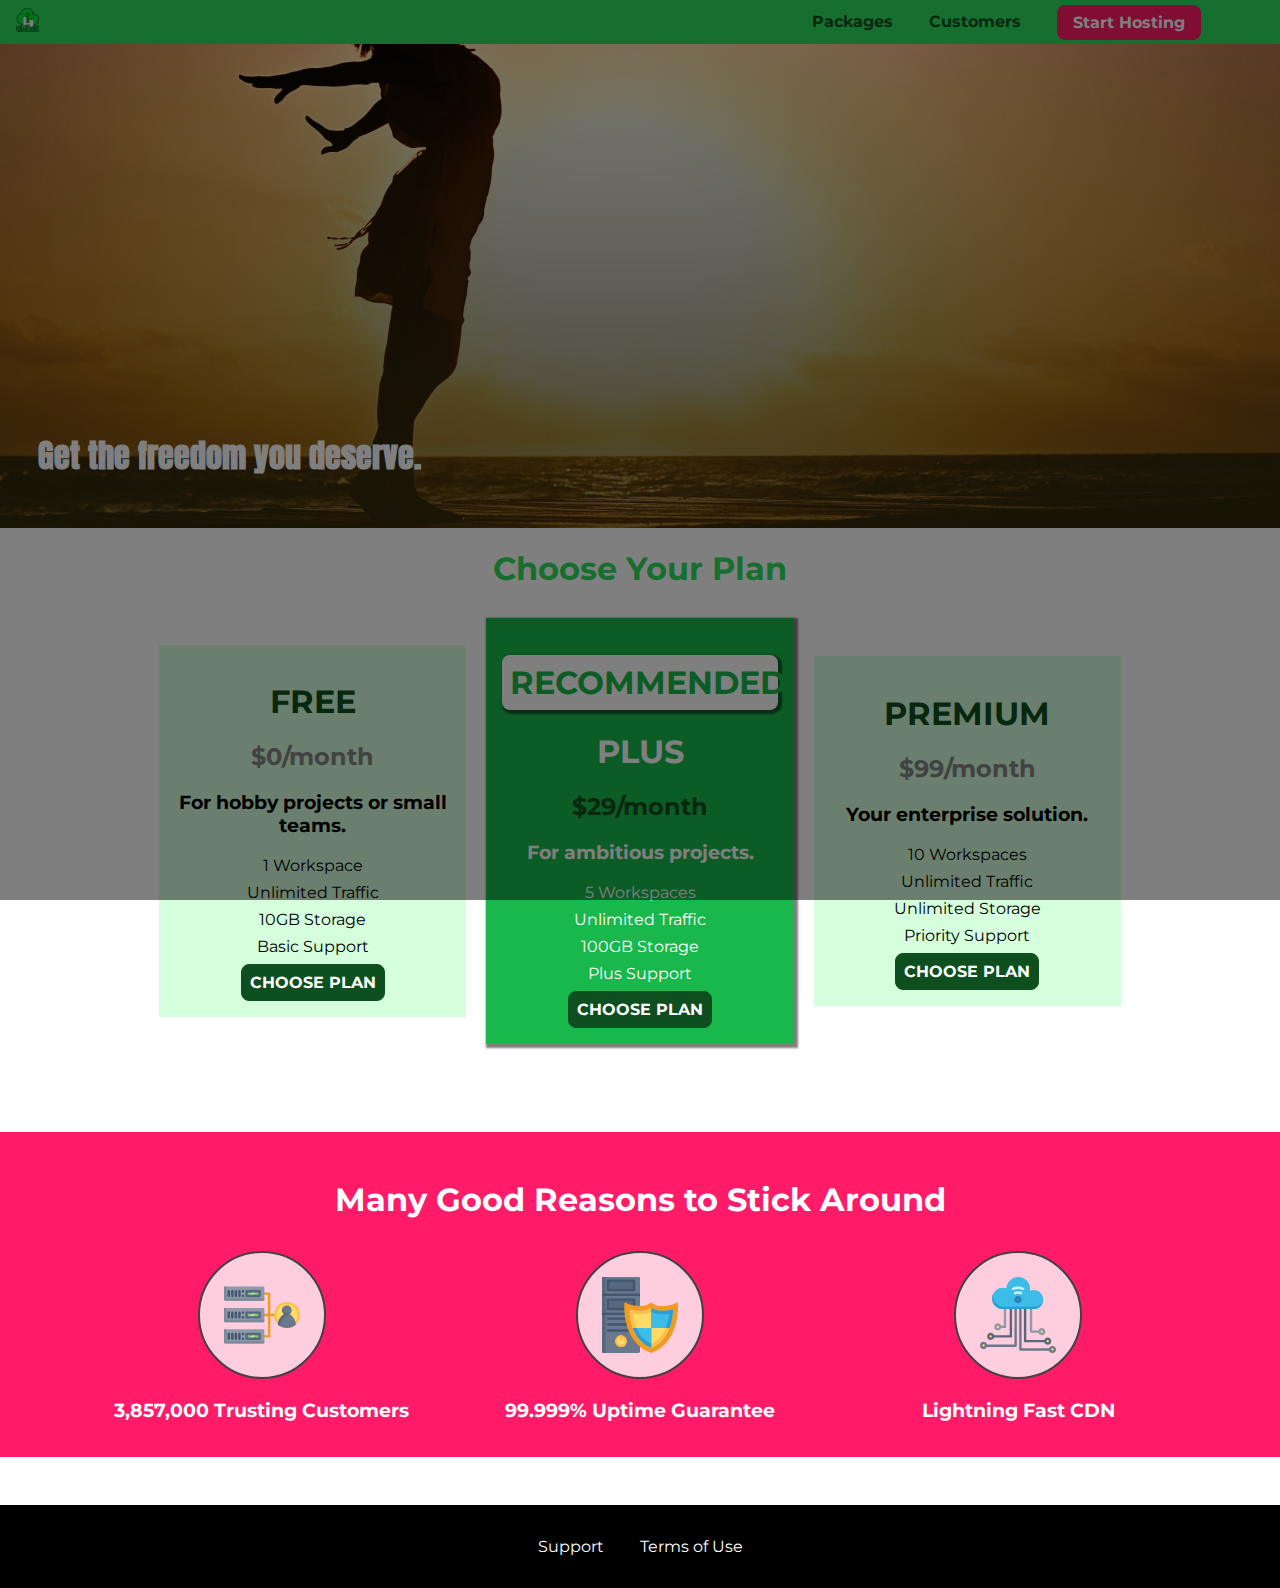
<file: index.html>
<!DOCTYPE html>
<html lang="en">

<head>
    <meta charset="UTF-8">
    <meta http-equiv="X-UA-Compatible" content="ie=edge">
    <title>uHost</title>
    <link rel="shortcut icon" href="favicon.png">
    <link href="https://fonts.googleapis.com/css?family=Anton" rel="stylesheet">
    <link href="https://fonts.googleapis.com/css?family=Montserrat:400,700" rel="stylesheet">
    <link rel="stylesheet" href="shared.css">
    <link rel="stylesheet" href="main.css">
</head>
<body>
    <div class="backdrop"></div>
    <header class="main-header">
        <div>
            <a href="index.html" class="main-header__brand">
                <img src="./images/uhost-icon.png" alt="uHost - Your favorite hosting company"></img>
            </a>
        </div>
        <nav class="main-nav">
            <ul class="main-nav__items">
                <li class="main-nav__item">
                    <a href="packages/index.html">Packages</a>
                </li>
                <li class="main-nav__item">
                    <a href="customers/index.html">Customers</a>
                </li>
                <li class="main-nav__item main-nav__item--cta">
                    <a href="start-hosting/index.html">Start Hosting</a>
                </li>
            </ul>
        </nav>
    </header>
    <main>
        <section id="product-overview">
            <h1>Get the freedom you deserve.</h1>
        </section>
        <section id="plans">
            <h1 class="section-title">Choose Your Plan</h1>
            <div class="plan__list">
                <article class="plan">
                    <h1 class="plan__title">FREE</h1>
                    <h2 class="plan__price">$0/month</h2>
                    <h3>For hobby projects or small teams.</h3>
                    <ul class="plan__features">
                        <li class="plan__feature">1 Workspace</li>
                        <li class="plan__feature">Unlimited Traffic</li>
                        <li class="plan__feature">10GB Storage</li>
                        <li class="plan__feature">Basic Support</li>
                    </ul>
                    <div>
                        <button class="button">CHOOSE PLAN</button>
                    </div>
                </article>
                <article class="plan plan--highlighted">
                    <h1 class="plan__annotation">RECOMMENDED</h1>
                    <h1 class="plan__title">PLUS</h1>
                    <h2 class="plan__price">$29/month</h2>
                    <h3>For ambitious projects.</h3>
                    <ul class="plan__features">
                        <li class="plan__feature">5 Workspaces</li>
                        <li class="plan__feature">Unlimited Traffic</li>
                        <li class="plan__feature">100GB Storage</li>
                        <li class="plan__feature">Plus Support</li>
                    </ul>
                    <div>
                        <button class="button">CHOOSE PLAN</button>
                    </div>
                </article>
                <article class="plan">
                    <h1 class="plan__title">PREMIUM</h1>
                    <h2 class="plan__price">$99/month</h2>
                    <h3>Your enterprise solution.</h3>
                    <ul class="plan__features">
                        <li class="plan__feature">10 Workspaces</li>
                        <li class="plan__feature">Unlimited Traffic</li>
                        <li class="plan__feature">Unlimited Storage</li>
                        <li class="plan__feature">Priority Support</li>
                    </ul>
                    <div>
                        <button class="button">CHOOSE PLAN</button>
                    </div>
                </article>
            </div>
        </section>
        <section id="key-features">
            <h1 class="section-title">Many Good Reasons to Stick Around</h1>
            <ul class="key-feature__list">
                <li class="key-feature">
                    <div class="key-feature__image">
                        <svg viewBox="0 0 512 512">
                            <path style="fill:#F09B24;" d="M344,248h-32V112c0-4.418-3.582-8-8-8h-40c-4.418,0-8,3.582-8,8s3.582,8,8,8h32v128h-32  c-4.418,0-8,3.582-8,8s3.582,8,8,8h32v128h-32c-4.418,0-8,3.582-8,8s3.582,8,8,8h40c4.418,0,8-3.582,8-8V264h32c4.418,0,8-3.582,8-8  S348.418,248,344,248z"
                            />
                            <path style="fill:#8E9AA9;" d="M264,64H8c-4.418,0-8,3.582-8,8v80c0,4.418,3.582,8,8,8h256c4.418,0,8-3.582,8-8V72  C272,67.582,268.418,64,264,64z"
                            />
                            <path style="fill:#7C899B;" d="M24,144c-4.418,0-8-3.582-8-8V64H8c-4.418,0-8,3.582-8,8v80c0,4.418,3.582,8,8,8h256  c4.418,0,8-3.582,8-8v-8H24z"
                            />
                            <rect x="152" y="96" style="fill:#B8E3A8;" width="88" height="32" />
                            <g>
                                <polygon style="fill:#7EC97D;" points="152,96 152,128 166,128 198,96  " />
                                <polygon style="fill:#7EC97D;" points="220,96 188,128 240,128 240,96  " />
                            </g>
                            <path style="fill:#56677E;" d="M240,136h-88c-4.418,0-8-3.582-8-8V96c0-4.418,3.582-8,8-8h88c4.418,0,8,3.582,8,8v32  C248,132.418,244.418,136,240,136z M160,120h72v-16h-72V120z"
                            />
                            <g>
                                <path style="fill:#435670;" d="M32,136c-4.418,0-8-3.582-8-8V96c0-4.418,3.582-8,8-8s8,3.582,8,8v32C40,132.418,36.418,136,32,136z   "
                                />
                                <path style="fill:#435670;" d="M56,136c-4.418,0-8-3.582-8-8V96c0-4.418,3.582-8,8-8s8,3.582,8,8v32C64,132.418,60.418,136,56,136z   "
                                />
                                <path style="fill:#435670;" d="M80,136c-4.418,0-8-3.582-8-8V96c0-4.418,3.582-8,8-8s8,3.582,8,8v32C88,132.418,84.418,136,80,136z   "
                                />
                                <path style="fill:#435670;" d="M104,136c-4.418,0-8-3.582-8-8V96c0-4.418,3.582-8,8-8s8,3.582,8,8v32   C112,132.418,108.418,136,104,136z"
                                />
                                <path style="fill:#435670;" d="M128,105c-4.418,0-8-3.582-8-8v-1c0-4.418,3.582-8,8-8s8,3.582,8,8v1   C136,101.418,132.418,105,128,105z"
                                />
                                <path style="fill:#435670;" d="M128,136c-4.418,0-8-3.582-8-8v-1c0-4.418,3.582-8,8-8s8,3.582,8,8v1   C136,132.418,132.418,136,128,136z"
                                />
                            </g>
                            <path style="fill:#8E9AA9;" d="M264,208H8c-4.418,0-8,3.582-8,8v80c0,4.418,3.582,8,8,8h256c4.418,0,8-3.582,8-8v-80  C272,211.582,268.418,208,264,208z"
                            />
                            <path style="fill:#7C899B;" d="M24,288c-4.418,0-8-3.582-8-8v-72H8c-4.418,0-8,3.582-8,8v80c0,4.418,3.582,8,8,8h256  c4.418,0,8-3.582,8-8v-8H24z"
                            />
                            <rect x="152" y="240" style="fill:#B8E3A8;" width="88" height="32" />
                            <g>
                                <polygon style="fill:#7EC97D;" points="152,240 152,272 166,272 198,240  " />
                                <polygon style="fill:#7EC97D;" points="220,240 188,272 240,272 240,240  " />
                            </g>
                            <path style="fill:#56677E;" d="M240,280h-88c-4.418,0-8-3.582-8-8v-32c0-4.418,3.582-8,8-8h88c4.418,0,8,3.582,8,8v32  C248,276.418,244.418,280,240,280z M160,264h72v-16h-72V264z"
                            />
                            <g>
                                <path style="fill:#435670;" d="M32,280c-4.418,0-8-3.582-8-8v-32c0-4.418,3.582-8,8-8s8,3.582,8,8v32C40,276.418,36.418,280,32,280   z"
                                />
                                <path style="fill:#435670;" d="M56,280c-4.418,0-8-3.582-8-8v-32c0-4.418,3.582-8,8-8s8,3.582,8,8v32C64,276.418,60.418,280,56,280   z"
                                />
                                <path style="fill:#435670;" d="M80,280c-4.418,0-8-3.582-8-8v-32c0-4.418,3.582-8,8-8s8,3.582,8,8v32C88,276.418,84.418,280,80,280   z"
                                />
                                <path style="fill:#435670;" d="M104,280c-4.418,0-8-3.582-8-8v-32c0-4.418,3.582-8,8-8s8,3.582,8,8v32   C112,276.418,108.418,280,104,280z"
                                />
                                <path style="fill:#435670;" d="M128,249c-4.418,0-8-3.582-8-8v-1c0-4.418,3.582-8,8-8s8,3.582,8,8v1   C136,245.418,132.418,249,128,249z"
                                />
                                <path style="fill:#435670;" d="M128,280c-4.418,0-8-3.582-8-8v-1c0-4.418,3.582-8,8-8s8,3.582,8,8v1   C136,276.418,132.418,280,128,280z"
                                />
                            </g>
                            <path style="fill:#8E9AA9;" d="M264,352H8c-4.418,0-8,3.582-8,8v80c0,4.418,3.582,8,8,8h256c4.418,0,8-3.582,8-8v-80  C272,355.582,268.418,352,264,352z"
                            />
                            <path style="fill:#7C899B;" d="M24,432c-4.418,0-8-3.582-8-8v-72H8c-4.418,0-8,3.582-8,8v80c0,4.418,3.582,8,8,8h256  c4.418,0,8-3.582,8-8v-8H24z"
                            />
                            <rect x="152" y="384" style="fill:#B8E3A8;" width="88" height="32" />
                            <g>
                                <polygon style="fill:#7EC97D;" points="152,384 152,416 166,416 198,384  " />
                                <polygon style="fill:#7EC97D;" points="220,384 188,416 240,416 240,384  " />
                            </g>
                            <path style="fill:#56677E;" d="M240,424h-88c-4.418,0-8-3.582-8-8v-32c0-4.418,3.582-8,8-8h88c4.418,0,8,3.582,8,8v32  C248,420.418,244.418,424,240,424z M160,408h72v-16h-72V408z"
                            />
                            <g>
                                <path style="fill:#435670;" d="M32,424c-4.418,0-8-3.582-8-8v-32c0-4.418,3.582-8,8-8s8,3.582,8,8v32C40,420.418,36.418,424,32,424   z"
                                />
                                <path style="fill:#435670;" d="M56,424c-4.418,0-8-3.582-8-8v-32c0-4.418,3.582-8,8-8s8,3.582,8,8v32C64,420.418,60.418,424,56,424   z"
                                />
                                <path style="fill:#435670;" d="M80,424c-4.418,0-8-3.582-8-8v-32c0-4.418,3.582-8,8-8s8,3.582,8,8v32C88,420.418,84.418,424,80,424   z"
                                />
                                <path style="fill:#435670;" d="M104,424c-4.418,0-8-3.582-8-8v-32c0-4.418,3.582-8,8-8s8,3.582,8,8v32   C112,420.418,108.418,424,104,424z"
                                />
                                <path style="fill:#435670;" d="M128,393c-4.418,0-8-3.582-8-8v-1c0-4.418,3.582-8,8-8s8,3.582,8,8v1   C136,389.418,132.418,393,128,393z"
                                />
                                <path style="fill:#435670;" d="M128,424c-4.418,0-8-3.582-8-8v-1c0-4.418,3.582-8,8-8s8,3.582,8,8v1   C136,420.418,132.418,424,128,424z"
                                />
                            </g>
                            <path style="fill:#F7C14D;" d="M424,168c-48.523,0-88,39.477-88,88s39.477,88,88,88s88-39.477,88-88S472.523,168,424,168z" />
                            <path style="fill:#FFDB66;" d="M424,184c-39.701,0-72,32.299-72,72s32.299,72,72,72s72-32.299,72-72S463.701,184,424,184z" />
                            <path style="fill:#69788D;" d="M484.893,314.16C476.393,274.588,451.922,248,424,248s-52.393,26.588-60.893,66.16  c-0.605,2.82,0.354,5.749,2.511,7.664C381.731,336.124,402.465,344,424,344s42.269-7.876,58.381-22.176  C484.539,319.909,485.498,316.98,484.893,314.16z"
                            />
                            <path style="fill:#56677E;" d="M434.053,249.171C430.768,248.403,427.411,248,424,248c-27.922,0-52.393,26.588-60.893,66.16  c-0.605,2.82,0.354,5.749,2.511,7.664c3.383,3.002,6.979,5.703,10.734,8.125C384.904,286.243,407.373,255.378,434.053,249.171z"
                            />
                            <path style="fill:#69788D;" d="M424,192c-17.645,0-32,14.355-32,32s14.355,32,32,32s32-14.355,32-32S441.645,192,424,192z" />
                            <path style="fill:#56677E;" d="M432,248c-17.645,0-32-14.355-32-32c0-6.783,2.128-13.076,5.742-18.258  C397.444,203.53,392,213.138,392,224c0,17.645,14.355,32,32,32c10.862,0,20.471-5.444,26.258-13.742  C445.076,245.872,438.783,248,432,248z"
                            />

                        </svg>
  
                    </div>
                    <p class="key-feature__description">3,857,000 Trusting Customers</p>
                </li>
                <li class="key-feature">
                    <div class="key-feature__image">
                        <svg viewBox="0 0 512 512">
                            <path style="fill:#69788D;" d="M248,0H8C3.582,0,0,3.582,0,8v496c0,4.418,3.582,8,8,8h240c4.418,0,8-3.582,8-8V8  C256,3.582,252.418,0,248,0z"
                            />
                            <path style="fill:#56677E;" d="M24,504V8c0-4.418,3.582-8,8-8H8C3.582,0,0,3.582,0,8v496c0,4.418,3.582,8,8,8h24  C27.582,512,24,508.418,24,504z"
                            />
                            <g>
                                <rect x="0" y="112" style="fill:#435670;" width="256" height="16" />
                                <rect x="0" y="240" style="fill:#435670;" width="256" height="16" />
                            </g>
                            <path style="fill:#F7C14D;" d="M128,392c-22.056,0-40,17.944-40,40s17.944,40,40,40s40-17.944,40-40S150.056,392,128,392z" />
                            <path style="fill:#FFDB66;" d="M128,408c-13.233,0-24,10.767-24,24s10.767,24,24,24s24-10.767,24-24S141.233,408,128,408z" />
                            <path style="fill:#F7C14D;" d="M128,392c-2.739,0-5.414,0.278-8,0.805V424c0,4.418,3.582,8,8,8c4.418,0,8-3.582,8-8v-31.195  C133.414,392.278,130.739,392,128,392z"
                            />
                            <g>
                                <path style="fill:#435670;" d="M216,288H40c-4.418,0-8-3.582-8-8s3.582-8,8-8h176c4.418,0,8,3.582,8,8S220.418,288,216,288z"
                                />
                                <path style="fill:#435670;" d="M216,328H40c-4.418,0-8-3.582-8-8s3.582-8,8-8h176c4.418,0,8,3.582,8,8S220.418,328,216,328z"
                                />
                                <path style="fill:#435670;" d="M216,368H40c-4.418,0-8-3.582-8-8s3.582-8,8-8h176c4.418,0,8,3.582,8,8S220.418,368,216,368z"
                                />
                                <path style="fill:#435670;" d="M216,16H40c-4.418,0-8,3.582-8,8v64c0,4.418,3.582,8,8,8h176c4.418,0,8-3.582,8-8V24   C224,19.582,220.418,16,216,16z"
                                />
                            </g>
                            <rect x="48" y="32" style="fill:#56677E;" width="160" height="48" />
                            <path style="fill:#435670;" d="M216,144H40c-4.418,0-8,3.582-8,8v64c0,4.418,3.582,8,8,8h176c4.418,0,8-3.582,8-8v-64  C224,147.582,220.418,144,216,144z"
                            />
                            <rect x="48" y="160" style="fill:#56677E;" width="160" height="48" />
                            <path style="fill:#F09B24;" d="M511.747,180.237c-0.194-6.537-8.107-10.107-13.135-5.894c-5.6,4.693-42.904,21.282-98.514,21.282  c-33.45,0-64.625-20.999-64.929-21.206c-2.9-1.991-6.764-1.85-9.512,0.346c-2.677,2.135-27.201,20.86-63.793,20.86  c-55.607,0-92.914-16.589-98.515-21.282c-5.028-4.211-12.941-0.645-13.135,5.894c-1.634,54.834,4.655,105.941,18.693,151.903  c12.096,39.604,29.759,74.047,52.497,102.373c27.538,34.304,62.743,59.882,104.66,76.045c3.069,1.918,6.757,1.921,9.83,0  c41.917-16.163,77.122-41.741,104.66-76.045c22.738-28.326,40.401-62.77,52.497-102.373  C507.092,286.179,513.381,235.071,511.747,180.237z"
                            />
                            <path style="fill:#F7C14D;" d="M476.21,221.226c-1.953-1.631-4.568-2.235-7.036-1.628c-21.686,5.327-44.926,8.028-69.075,8.028  c-25.926,0-49.633-8.975-64.955-16.504c-2.307-1.134-5.016-1.091-7.284,0.116c-14.059,7.477-36.919,16.388-65.994,16.388  c-24.153,0-47.394-2.701-69.075-8.028c-5.155-1.268-10.221,2.966-9.894,8.261c2.077,33.693,7.668,65.635,16.616,94.935  c22.774,74.565,66.139,126.334,128.888,153.868c2.032,0.891,4.397,0.891,6.43,0c61.777-27.107,104.716-78.876,127.62-153.868  c8.948-29.3,14.539-61.241,16.616-94.935C479.224,225.319,478.163,222.856,476.21,221.226z"
                            />
                            <path style="fill:#FFDB66;" d="M331.609,451.727c-52.604-25.289-89.304-70.987-109.144-135.944  c-6.532-21.39-11.162-44.336-13.82-68.447c17.133,2.852,34.952,4.291,53.22,4.291c29.394,0,53.376-7.793,69.978-15.561  c17.44,7.736,41.656,15.561,68.256,15.561c18.267,0,36.085-1.439,53.219-4.291c-2.659,24.112-7.288,47.06-13.82,68.448  C419.545,381.108,383.27,426.805,331.609,451.727z"
                            />
                            <g>
                                <path style="fill:#2C9DD4;" d="M479.066,227.858c0.157-2.539-0.903-5.002-2.856-6.633s-4.568-2.235-7.036-1.628   c-21.686,5.327-44.926,8.028-69.075,8.028c-25.926,0-49.633-8.975-64.955-16.504c-1.057-0.52-2.2-0.78-3.345-0.806l-0.072,133.351   h123.601c2.556-6.746,4.933-13.702,7.123-20.874C471.398,293.493,476.989,261.552,479.066,227.858z"
                                />
                                <path style="fill:#2C9DD4;" d="M206.658,343.667c24.153,63.42,65.028,108.108,121.743,132.995c1.031,0.452,2.147,0.673,3.263,0.666   l0.063-133.661H206.658z"
                                />
                            </g>
                            <g>
                                <path style="fill:#3CBDE8;" d="M439.497,315.783c6.532-21.389,11.161-44.336,13.82-68.448c-17.134,2.852-34.952,4.291-53.219,4.291   c-26.6,0-50.815-7.824-68.256-15.561l-0.116,107.601h97.758C433.179,334.807,436.524,325.518,439.497,315.783z"
                                />
                                <path style="fill:#3CBDE8;" d="M232.523,343.667c21.144,50.298,54.363,86.56,99.087,108.06l0.117-108.06H232.523z" />
                            </g>
                        </svg>
                    </div>
                    <p class="key-feature__description">99.999% Uptime Guarantee</p>
                </li>
                <li class="key-feature">
                    <div class="key-feature__image">
                        <svg viewBox="0 0 512 512">
                            <path style="fill:#8E9AA9;" d="M168,200c-4.418,0-8,3.582-8,8v120h-17.376c-3.302-9.311-12.194-16-22.624-16  c-13.234,0-24,10.767-24,24s10.766,24,24,24c10.429,0,19.321-6.689,22.624-16H168c4.418,0,8-3.582,8-8V208  C176,203.582,172.418,200,168,200z"
                            />
                            <path style="fill:#FFDB66;" d="M120,328c-4.411,0-8,3.589-8,8s3.589,8,8,8s8-3.589,8-8S124.411,328,120,328z" />
                            <path style="fill:#56677E;" d="M208,200c-4.418,0-8,3.582-8,8v184H94.624C91.322,382.689,82.43,376,72,376  c-13.234,0-24,10.767-24,24s10.766,24,24,24c10.429,0,19.321-6.689,22.624-16H208c4.418,0,8-3.582,8-8V208  C216,203.582,212.418,200,208,200z"
                            />
                            <path style="fill:#FFDB66;" d="M72,392c-4.411,0-8,3.589-8,8s3.589,8,8,8s8-3.589,8-8S76.411,392,72,392z" />
                            <path style="fill:#69788D;" d="M240,208c-4.418,0-8,3.582-8,8v239H47.24c-2.671-10.34-12.078-18-23.24-18c-13.234,0-24,10.767-24,24  s10.766,24,24,24c9.666,0,18.009-5.747,21.809-14H240c4.418,0,8-3.582,8-8V216C248,211.582,244.418,208,240,208z"
                            />
                            <path style="fill:#FFDB66;" d="M24,453c-4.411,0-8,3.589-8,8s3.589,8,8,8s8-3.589,8-8S28.411,453,24,453z" />
                            <path style="fill:#69788D;" d="M488,464c-10.429,0-19.321,6.689-22.624,16H280V208c0-4.418-3.582-8-8-8s-8,3.582-8,8v280  c0,4.418,3.582,8,8,8h193.376c3.302,9.311,12.194,16,22.624,16c13.234,0,24-10.767,24-24S501.234,464,488,464z"
                            />
                            <path style="fill:#FFDB66;" d="M488,480c-4.411,0-8,3.589-8,8s3.589,8,8,8s8-3.589,8-8S492.411,480,488,480z" />
                            <path style="fill:#56677E;" d="M456,408c-10.429,0-19.321,6.689-22.624,16H312V208c0-4.418-3.582-8-8-8s-8,3.582-8,8v224  c0,4.418,3.582,8,8,8h129.376c3.302,9.311,12.194,16,22.624,16c13.234,0,24-10.767,24-24S469.234,408,456,408z"
                            />
                            <path style="fill:#FFDB66;" d="M456,424c-4.411,0-8,3.589-8,8s3.589,8,8,8s8-3.589,8-8S460.411,424,456,424z" />
                            <path style="fill:#8E9AA9;" d="M416,344c-10.429,0-19.321,6.689-22.624,16H352V208c0-4.418-3.582-8-8-8s-8,3.582-8,8v160  c0,4.418,3.582,8,8,8h49.376c3.302,9.311,12.194,16,22.624,16c13.234,0,24-10.767,24-24S429.234,344,416,344z"
                            />
                            <path style="fill:#FFDB66;" d="M416,360c-4.411,0-8,3.589-8,8s3.589,8,8,8s8-3.589,8-8S420.411,360,416,360z" />
                            <path style="fill:#3CBDE8;" d="M362,88c-8.741,0-17.231,1.751-25.06,5.085C337.646,88.797,338,84.43,338,80  c0-44.112-35.888-80-80-80c-42.823,0-77.895,33.816-79.909,76.149C170.393,73.415,162.244,72,154,72c-39.701,0-72,32.299-72,72  s32.299,72,72,72h208c35.29,0,64-28.71,64-64S397.29,88,362,88z"
                            />
                            <path style="fill:#2C9DD4;" d="M368,200H160c-39.701,0-72-32.299-72-72c0-5.863,0.721-11.559,2.05-17.019  C84.918,120.88,82,132.102,82,144c0,39.701,32.299,72,72,72h208c30.389,0,55.88-21.296,62.379-49.743  C413.565,186.327,392.352,200,368,200z"
                            />
                            <path style="fill:#2A7DB5;" d="M256,128c-13.234,0-24,10.767-24,24s10.766,24,24,24c13.233,0,24-10.767,24-24S269.233,128,256,128z"
                            />
                            <path style="fill:#2C9DD4;" d="M256,144c-4.411,0-8,3.589-8,8s3.589,8,8,8c4.411,0,8-3.589,8-8S260.411,144,256,144z" />
                            <g>
                                <path style="fill:#C5F1FA;" d="M221.755,87.695c-2.994,0-5.864-1.688-7.233-4.572c-1.894-3.991-0.194-8.763,3.798-10.657   C230.157,66.849,242.834,64,256,64c13.166,0,25.844,2.849,37.68,8.466c3.992,1.895,5.692,6.666,3.798,10.657   s-6.666,5.692-10.657,3.798C277.144,82.328,266.774,80,256,80c-10.774,0-21.144,2.328-30.821,6.921   C224.072,87.446,222.904,87.695,221.755,87.695z"
                                />
                                <path style="fill:#C5F1FA;" d="M276.545,116.618c-1.148,0-2.316-0.249-3.424-0.774C267.745,113.293,261.985,112,256,112   c-5.985,0-11.745,1.293-17.121,3.844c-3.991,1.895-8.763,0.192-10.657-3.798c-1.894-3.992-0.193-8.764,3.798-10.657   C239.557,97.813,247.625,96,256,96c8.376,0,16.444,1.813,23.98,5.389c3.991,1.894,5.692,6.665,3.798,10.657   C282.41,114.93,279.539,116.618,276.545,116.618z"
                                />
                            </g>

                        </svg>
                    </div>
                    <p class="key-feature__description">Lightning Fast CDN</p>
                </li>
            </ul>
        </section>
    </main>
    <footer class="main-footer">
        <nav>
            <ul class="main-footer__links">
                <li class="main-footer__link">
                    <a href="#">Support</a>
                </li>
                <li class="main-footer__link">
                    <a href="#">Terms of Use</a>
                </li>
            </ul>
        </nav>
    </footer>
</body>

</html>
</file>
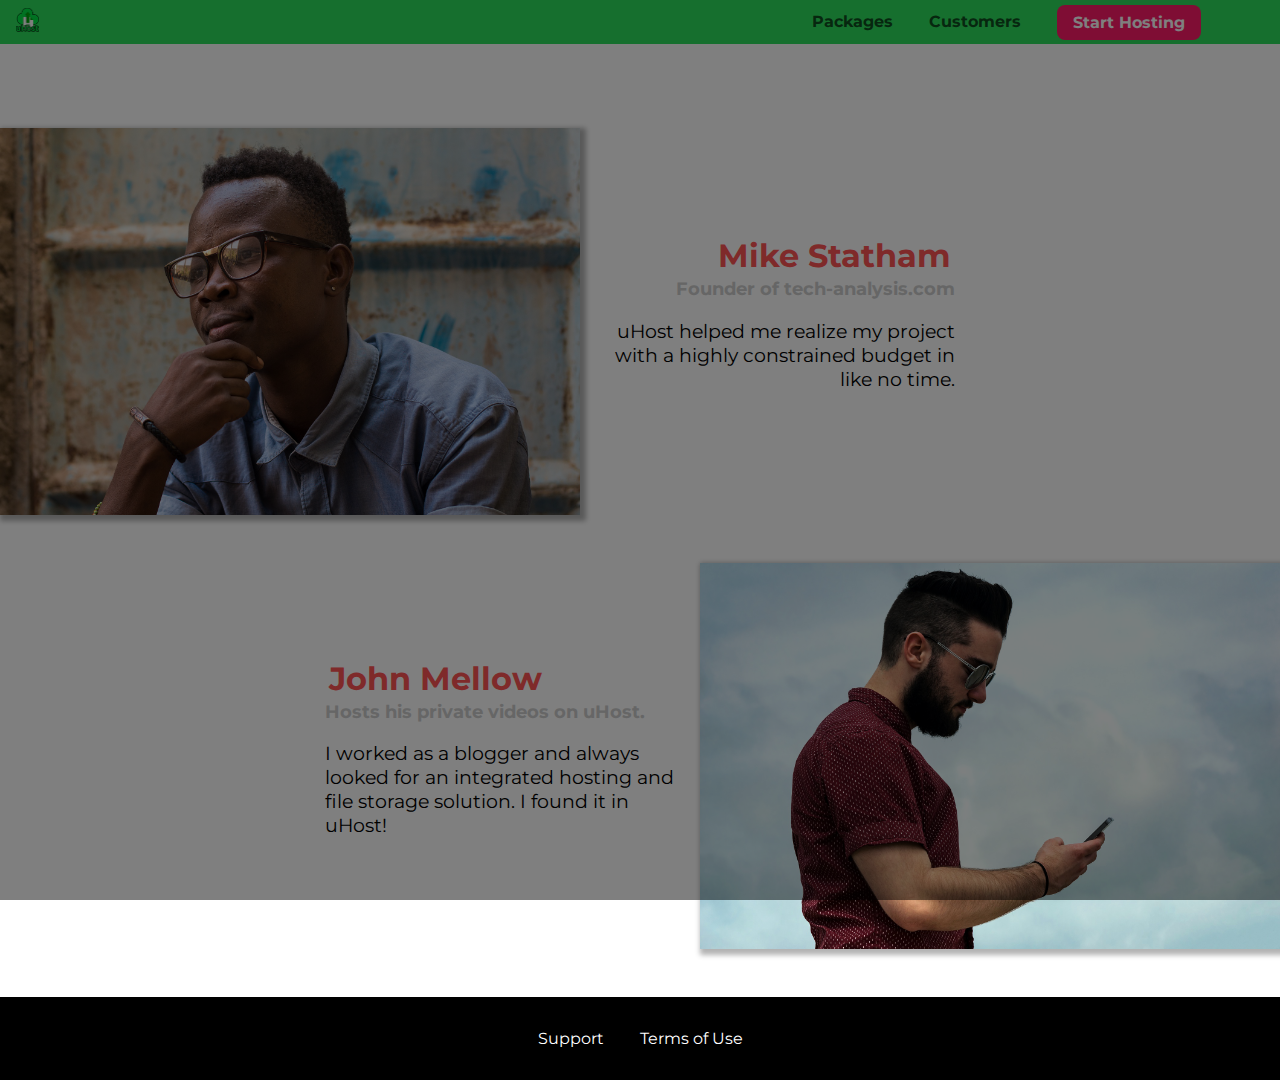
<file: customers/index.html>
<!DOCTYPE html>
<html lang="en">

<head>
    <meta charset="UTF-8">
    <meta name="viewport" content="width=device-width, initial-scale=1.0">
    <meta http-equiv="X-UA-Compatible" content="ie=edge">
    <title>uHost Customers</title>
    <link rel="shortcut icon" href="../favicon.png">
    <link href="https://fonts.googleapis.com/css?family=Anton|Montserrat:400,700" rel="stylesheet">
    <link rel="stylesheet" href="../shared.css">
    <link rel="stylesheet" href="customers.css">
</head>

<body>
    <div class="backdrop"></div>
    <header class="main-header">
        <div>
            <a href="../index.html" class="main-header__brand">
                <img src="../images/uhost-icon.png" alt="uHost - Your favorite hosting company"></img>
            </a>
        </div>
        <nav class="main-nav">
            <ul class="main-nav__items">
                <li class="main-nav__item">
                    <a href="../packages/index.html">Packages</a>
                </li>
                <li class="main-nav__item">
                    <a href="index.html">Customers</a>
                </li>
                <li class="main-nav__item main-nav__item--cta">
                    <a href="start-hosting/index.html">Start Hosting</a>
                </li>
            </ul>
        </nav>
    </header>
    <main>
        <div>
            <div class="testimonial" id="customer-1">
                <div class="testimonial__image-container">
                    <img src="../images/customer-1.jpg" alt="Mike Statham - Customer" class="testimonial__image">
                </div>
                <div class="testimonial__info">
                    <h1 class="testimonial__name">Mike Statham</h1>
                    <h2 class="testimonial__subtitle">Founder of
                        <a href="tech-analysis.com">tech-analysis.com</a>
                    </h2>
                    <p class="testimonial__text">uHost helped me realize my project with a highly constrained budget in like no time.</p>
                </div>
            </div>
            <div class="testimonial" id="customer-2">

                <div class="testimonial__info">
                    <h1 class="testimonial__name">John Mellow</h1>
                    <h2 class="testimonial__subtitle">Hosts his private videos on uHost.
                    </h2>
                    <p class="testimonial__text">I worked as a blogger and always looked for an integrated hosting and file storage solution. I found
                        it in uHost!
                    </p>
                </div>
                <div class="testimonial__image-container">
                    <img src="../images/customer-2.jpg" alt="John Mellow - Customer" class="testimonial__image">
                </div>
            </div>
        </div>
    </main>
    <footer class="main-footer">
        <nav>
           <ul class="main-footer__links">
                <li class="main-footer__link">
                    <a href="#">Support</a>
                </li>
                <li class="main-footer__link">
                    <a href="#">Terms of Use</a>
                </li>
            </ul>
        </nav>
    </footer>
</body>

</html>
</file>
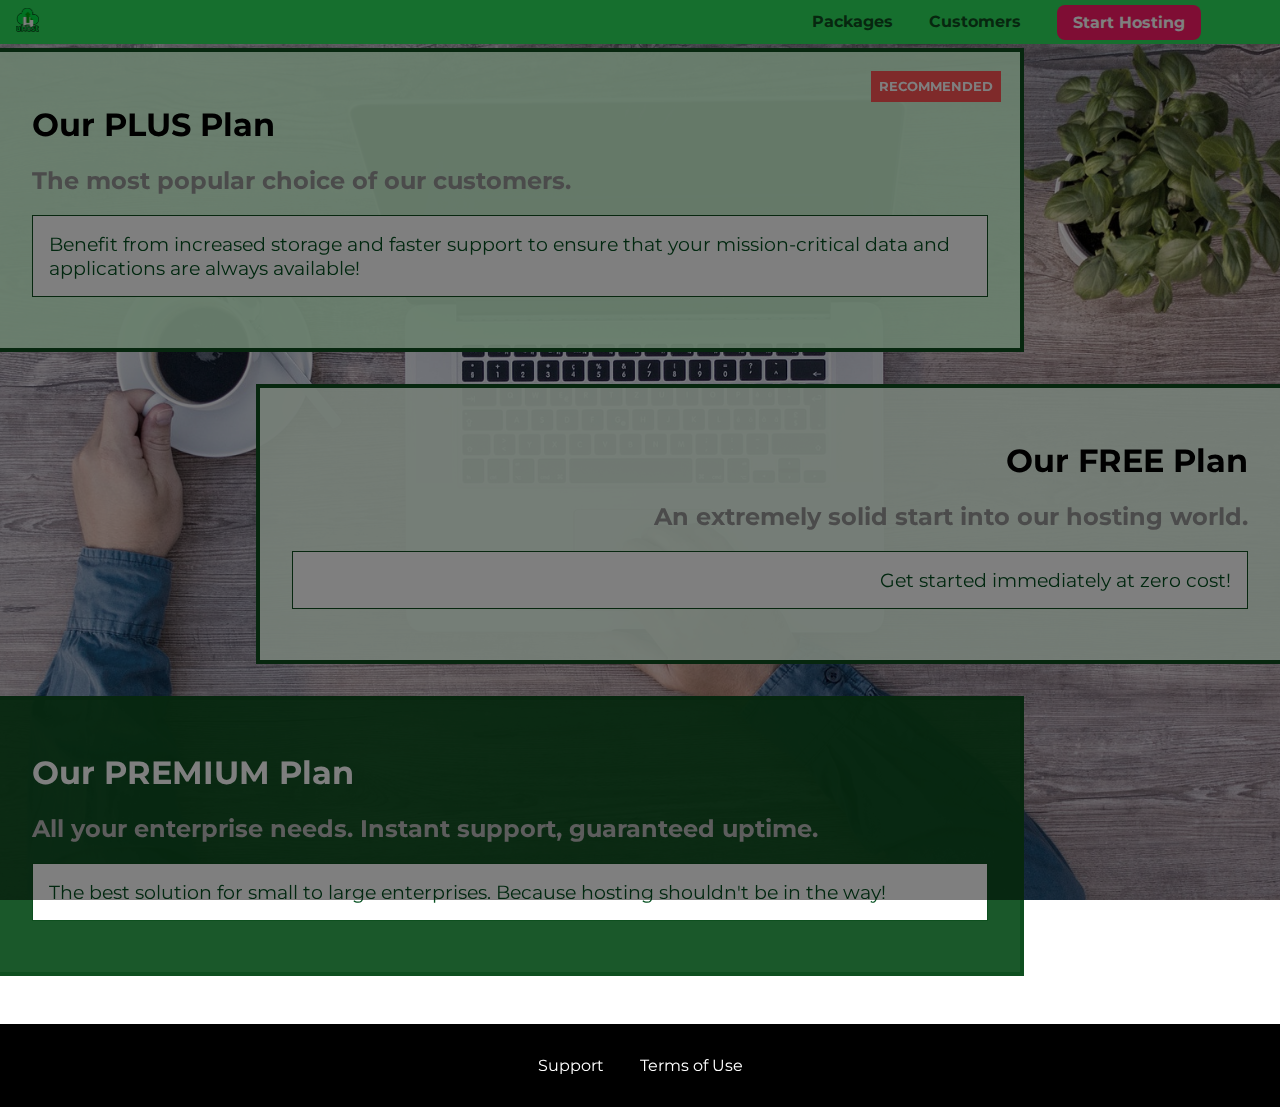
<file: packages/index.html>
<!DOCTYPE html>
<html lang="en">

<head>
    <meta charset="UTF-8">
    <meta http-equiv="X-UA-Compatible" content="ie=edge">
    <title>uHost</title>
    <link rel="shortcut icon" href="favicon.png">
    <link href="https://fonts.googleapis.com/css?family=Montserrat:400,700" rel="stylesheet">
    <link rel="stylesheet" href="../shared.css">
    <link rel="stylesheet" href="packages.css">

</head>

<body>
    <div class="backdrop"></div>
    <div class="background"></div>
    <header class="main-header">
        <div>
            <a href="../index.html" class="main-header__brand">
                <img src="../images/uhost-icon.png" alt="uHost - Your favorite hosting company"></img>
            </a>
        </div>
        <nav class="main-nav">
            <ul class="main-nav__items">
                <li class="main-nav__item">
                    <a href="index.html">Packages</a>
                </li>
                <li class="main-nav__item">
                    <a href="../customers/index.html">Customers</a>
                </li>
                <li class="main-nav__item main-nav__item--cta">
                    <a href="../start-hosting/index.html">Start Hosting</a>
                </li>
            </ul>
        </nav>
    </header>
    <main>
        <section class="package" id="plus">
            <a href="#">
                <h1 class="package-title">Our PLUS Plan</h1>
                <h1 class="package-badge">RECOMMENDED</h1>
                <h2 class="package-subtitle">The most popular choice of our customers.</h2>
                <p class="package-info">Benefit from increased storage and faster support to ensure that your mission-critical data and applications
                    are always available!</p>
            </a>
        </section>
        <section class="package" id="free">
            <a href="#" class="package-link">
                <h1 class="package-title">Our FREE Plan</h1>
                <h2 class="package-subtitle">An extremely solid start into our hosting world.</h2>
                <p class="package-info">Get started immediately at zero cost!</p>
            </a>
        </section>
        <div class="clear-fix"></div>
        <section class="package" id="premium">
            <a href="#" class="package-link">
                <h1 class="package-title">Our PREMIUM Plan</h1>
                <h2 class="package-subtitle">All your enterprise needs. Instant support, guaranteed uptime. </h2>
                <p class="package-info">The best solution for small to large enterprises. Because hosting shouldn't be in the way!</p>
            </a>
        </section>
    </main>
    <footer class="main-footer">
        <nav>
            <ul class="main-footer__links">
                <li class="main-footer__link">
                    <a href="#">Support</a>
                </li>
                <li class="main-footer__link">
                    <a href="#">Terms of Use</a>
                </li>
            </ul>
        </nav>
    </footer>
</body>

</html>
</file>
<file: shared.css>
* {
    box-sizing: border-box;
}


body {
    font-family: 'Montserrat', sans-serif;
    margin: 0;
}

.backdrop {
    /* display: none; */
    position: fixed;
    top: 0;
    left: 0;
    z-index: 100;
    width: 100vw;
    height: 100vh;
    background-color: rgba(0,0,0,0.5);
}

.button {
    background: #0e4f1f;
    color: white;
    font: inherit;
    border: 1.5px solid #0e4f1f;
    padding: 0.5rem;
    border-radius: 8px;
    font-weight: bold;
    cursor: pointer;
}

.button:hover,
.button:active {
    background: white;
    color: #0e4f1f;
}

.button:focus {
    outline: none;
}

.main-header {
    top: 0;
    left: 0;
    position: fixed;
    width: 100%;
    background: #2ddf5c;
    padding: 0.5rem 1rem;
    z-index: 1;
}

.main-header > div {
    display: inline-block;
    vertical-align: middle;
}

.main-header__brand {
    color: #0e4f1f;
    text-decoration: none;
    font-weight: bold;
    font-size: 1.5rem;
    height: 1.5rem;
    display: inline-block;
}

.main-header__brand img {
    height: 100%;
}

.main-nav {
    display: inline-block;
    text-align: right;
    width: calc(100% - 74px);
    vertical-align: middle;
}

.main-nav__items {
    margin: 0;
    padding: 0;
    list-style: none;
}

.main-nav__item {
    display: inline-block;
    margin: 0 1rem;
}

.main-nav__item a {
    text-decoration: none;
    color: #0e4f1f;
    font-weight: bold;
    padding: 0.2rem 0;
}

.main-nav__item a:hover,
.main-nav__item a:active {
    color: white;
    border-bottom: 5px solid white;
}

.main-nav__item--cta a {
    color: white;
    background: #ff1b68;
    padding: 0.5rem 1rem;
    border-radius: 8px;
}

.main-nav__item--cta a:hover,
.main-nav__item--cta a:active {
    color: #ff1b68;
    background: white;
    border: none;
}

.main-footer {
    background: black;
    padding: 2rem;
    margin-top: 3rem;
}

.main-footer__links {
    list-style: none;
    margin: 0;
    padding: 0;
    text-align: center;
}

.main-footer__link {
    display: inline-block;
    margin: 0 1rem;
}

.main-footer__link a {
    color: white;
    text-decoration: none;
}

.main-footer__link a:hover, 
.main-footer__link a:active {
    color: #ccc;
}
</file>
<file: main.css>
#product-overview {
    background: linear-gradient(to top, rgba(80, 68, 18, 0.6) 10%, transparent),
    url("./images/freedom.jpg") left 10% bottom 40%/cover no-repeat border-box,
    #ff1b68;
    width: 100%;
    height: 528px;
    /* margin-top: 43px; */
    position: relative;
}

.section-title {
    color: #2ddf5c;
    text-align: center;
}

#product-overview h1 {
    color: white;
    font-family: 'Anton', sans-serif;
    position: absolute;
    bottom: 5%;
    left: 3%;
}

.plan__list {
    width: 80%;
    margin: auto;
    text-align: center;
}

.plan {
    background-color: #d5ffdc;
    text-align: center;
    padding: 1rem;
    margin: 0.5rem;
    display: inline-block;
    width: 30%;
    vertical-align: middle;
}

.plan--highlighted {
    background: #19b84c;
    color: white;
    box-shadow: 2px 2px 2px 2px rgba(0, 0, 0, 0.5);
}

.plan__annotation {
    background: white;
    color: #19b84c;
    padding: 0.5rem;
    box-shadow: 2px 2px 2px 2px rgba(0, 0, 0, 0.5);
    border-radius: 8px;
}

.plan__title {
    color: #0e4f1f;
}

.plan__price {
    color: #858585;
}

.plan--highlighted .plan__title {
    color: white;
}

.plan--highlighted .plan__price {
    color: #0e4f1f;
}


.plan__features {
    list-style: none;
    padding: 0;
    margin: 0;
}

.plan__feature {
    margin: 0.5rem 0; 
}

.button {
    background: #0e4f1f;
    color: white;
    font: inherit;
    border: 1.5px solid #0e4f1f;
    padding: 8px;
    border-radius: 8px;
    font-weight: bold;
    cursor: pointer;
}

.button:hover,
.button:active {
    background: white;
    color: #0e4f1f;
}

.button:focus {
    outline: none;
}


#key-features {
    background: #ff1b68;
    margin-top: 5rem;
    padding: 1rem;
}

#key-features .section-title {
    color: white;
    margin: 2rem;

}

.key-feature__list {
    list-style: none;
    margin: 0;
    padding: 0;
    text-align: center;
}

.key-feature {
    display: inline-block;
    width: 30%;
    vertical-align: top;
}
.key-feature__image {
    background: #ffcede;
    width: 128px;
    height: 128px;
    border: 2px solid #424242;
    border-radius: 50%;
    margin: auto;
    padding: 1.5rem;
}

.key-feature__description {
    text-align: center;
    font-weight: bold;
    color: white;
    font-size: 1.2rem;
}

/* h1 {
    font-family: sans-serif;
} */
</file>
<file: customers/customers.css>
main {
  padding-top: 32px;
}

.testimonial {
  font-size: 1.2rem;
  margin: 48px 0;
}

.testimonial__list {
  width: 80%;
  margin: auto;
}

.testimonial:first-of-type {
  margin-top: 6rem; 
}

.testimonial__image-container {
  width: 65%;
  max-width: 580px;
  display: inline-block;
  vertical-align: middle;
  box-shadow: 3px 3px 5px 3px rgba(0,0,0,0.3);
}

.testimonial__image {
  width: 100%;
  vertical-align: top;
}

.testimonial__info {
  text-align: right;
  padding: 0.9rem;
  display: inline-block;
  vertical-align: middle;
  width: 30%;
}

#customer-2.testimonial {
  text-align: right;
}

#customer-2 .testimonial__info {
  text-align: left;
}

.testimonial__name {
  margin: 0.2rem;
  color: #ff5454;
  font-size: 2rem;
}

.testimonial__subtitle {
  margin: 0;
  font-size: 1.1rem;
  color: #ccc;
}

.testimonial__subtitle a {
  color: inherit;
  text-decoration: none;
}

.testimonial__subtitle a:hover,
.testimonial__subtitle a:active {
  color: #7a7a7a;
}

.testimonial__text {
  margin: 0.2remx;
}
</file>
<file: packages/packages.css>
main {
    padding-top: 2rem;
}

.background {
    background: url("../images/plans-background.jpg") center/cover;
    filter: grayscale(40%);
    width: 100%;
    height: 100%;
    z-index: -1;
    position: fixed;
}

.package {
    width: 80%;
    margin: 1rem 0;
    border: 4px solid #0e4f1f;
    border-left: none;
    position: relative;
}

.package a {
    text-decoration: none;
    color: inherit;
    display: block;
    padding: 2rem;
}

.package-badge {
    position: absolute;
    top: 0;
    right: 0;
    margin: 1.2rem;
    font-size: 0.8rem;
    color: white;
    background: #ff5454;
    padding: 0.5rem;
  
}

.package:hover,
.package:active {
    box-shadow: 2px 2px 4px rgba(0,0,0,0.5);
    border-color: #ff5454;
}

.package-subtitle {
    color: #979797;

}

.package-info {
    padding: 1rem;
    border: 1px solid #0e4f1f;
    font-size: 1.2rem;
    color: #034f1f;
    background: white;
}

.clear-fix {
    clear: both;
}

#plus {
    background: rgba(213, 255, 220, 0.95);
}

#free {
    background: rgba(234, 252, 237, 0.95);
    float: right;
    border-right: none;
    border-left: 4px solid #0e4f1f;
    text-align: right;
}

#free:hover,
#free:active {
    border-left-color: #ff5454;
}

#premium {
    background: rgba(14, 79, 31, 0.95);
}

#premium .package-title {
    color: white;
}

#premium .package-subtitle {
    color: #bbb;
}
</file>
